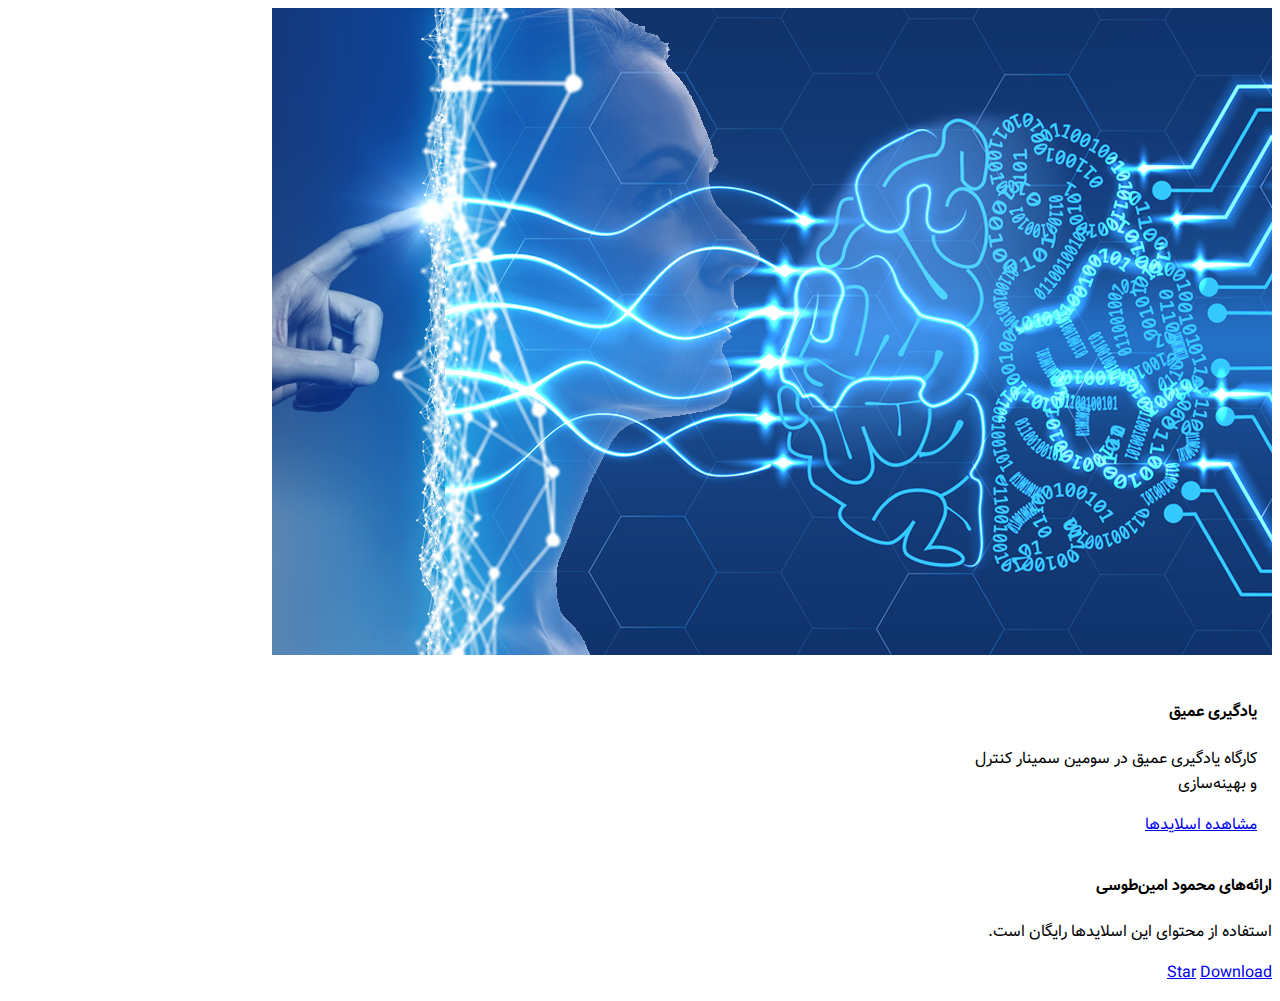
<file: index.html>
﻿<!DOCTYPE html>
<html lang="en">
<head>
    <meta charset="utf-8">
    <meta name="viewport" content="width=device-width, initial-scale=1, shrink-to-fit=no">
    <title>ارائه‌های محمود امین‌طوسی</title>
    <link rel="stylesheet" href="https://maxcdn.bootstrapcdn.com/bootstrap/4.0.0-beta/css/bootstrap.min.css" integrity="sha384-/Y6pD6FV/Vv2HJnA6t+vslU6fwYXjCFtcEpHbNJ0lyAFsXTsjBbfaDjzALeQsN6M" crossorigin="anonymous">
    <link rel="stylesheet" href="lib/css/listslides.css">
    <script async defer src="https://buttons.github.io/buttons.js"></script>
</head>
<body>
    <div class="container">
       
        <div class="row mt-5">
            <div class="col">
                <div class="card" style="width: 20rem;">
                    <img class="card-img-top" src="topics/DeepLearning-TSCO-2019/images/DL.jpg" alt="Card image cap">
                    <div class="card-block">
                        <h4 class="card-title">یادگیری عمیق</h4>
                        <p class="card-text">کارگاه یادگیری عمیق در سومین سمینار کنترل و بهینه‌سازی</p>
                        <a href="topics/DeepLearning-TSCO-2019" class="btn btn-primary">مشاهده اسلایدها</a>
                    </div>
                </div>
            </div>
            <div class="col">
                <div class="card" style="width: 20rem;">

                </div>
            </div>
            <div class="col">
                    <div class="card text-white bg-primary" style="max-width: 20rem;">                            
                            <div class="card-body">
                            <h4 class="card-title">ارائه‌های محمود امین‌طوسی</h4>
                            <p class="card-text pt-3">استفاده از محتوای این اسلایدها رایگان است.
							</p>                         
                            
                            </div>
                            
                    </div>
            <p class="text-center mt-5">
                    <a class="github-button" href="https://github.com/mamintoosi/slides" data-size="large" aria-label="Star Mahmood/slides on GitHub">Star</a>
                    <a class="github-button" href="https://github.com/mamintoosi/slides/archive/master.zip" data-icon="octicon-cloud-download" data-size="large" aria-label="Download hameds/slides on GitHub">Download</a>
            </p>
            
            </div>
        </div>
    </div>
</body>
</html>
</file>
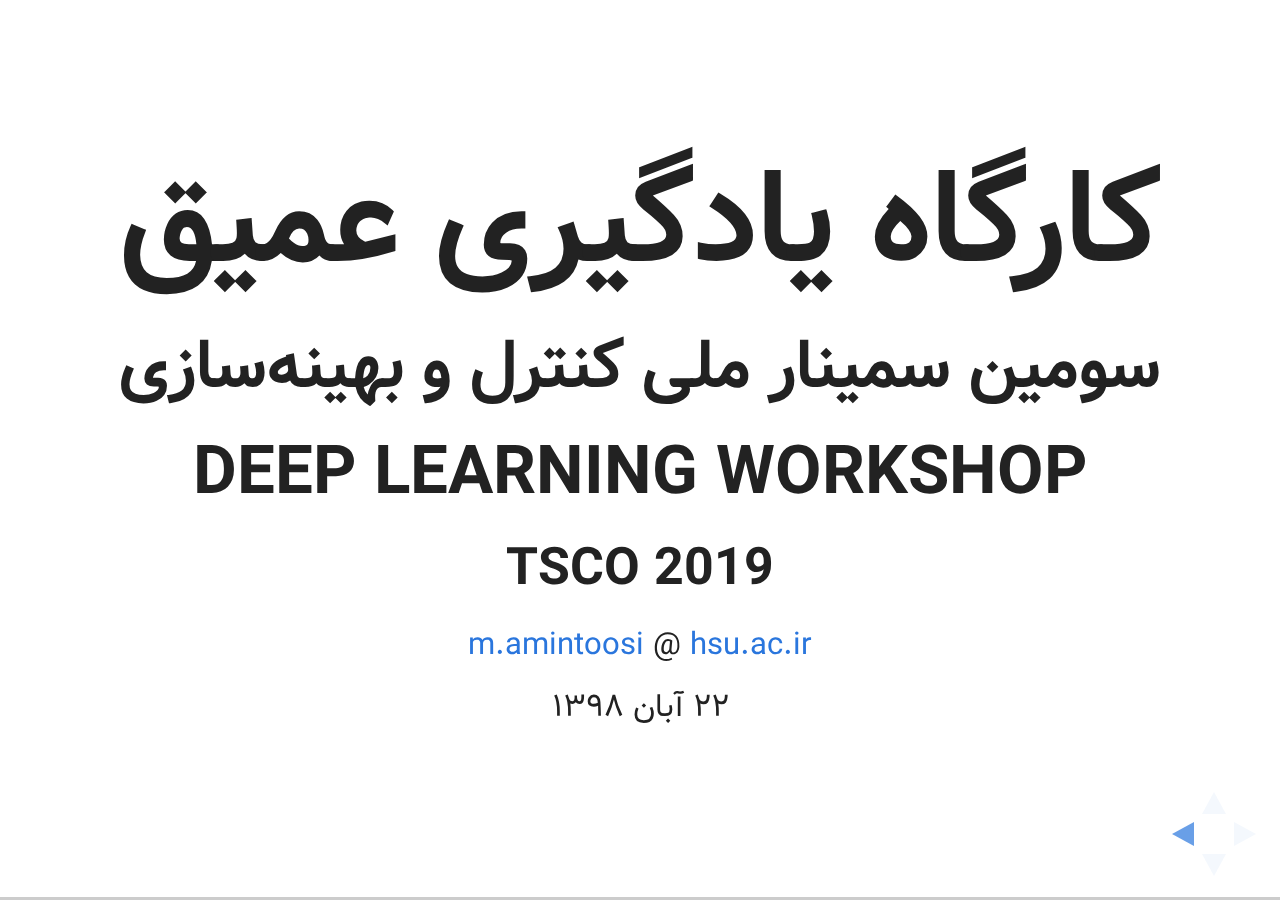
<file: topics/DeepLearning-TSCO-2019/index.html>
﻿<html>
<head>
    <title>TSCO 2019 - Deep Learning Workshop</title>
	<meta name="description" content="TSCO 2019 - Deep Learning Workshop">
	<meta name="author" content="محمود امین‌طوسی">	
    <link rel="stylesheet" href="../../css/reveal.css">
    <link rel="stylesheet" href="../../css/white.css">
    <link rel="stylesheet" href="../../lib/css/singleslide.css">
</head>
<body>
<div class="reveal">
<div class="slides">
<section class="past" style="top: -259.5px; display: block;" hidden="">
 <h1>کارگاه یادگیری عمیق</h1>
 <h3>سومین سمینار ملی کنترل و بهینه‌سازی</h3>
 <h3>Deep Learning Workshop</h3>
 <h4>TSCO 2019</h4>
 <p>
  <small><a href="http://https://mamintoosi.github.io/">m.amintoosi</a> @ <a href="http://hsu.ac.ir/">hsu.ac.ir</a></small>
 </p>
 <p>
  <small>۲۲ آبان ۱۳۹۸</small>
 </p>
</section>

<section class="past" style="top: -309.5px; display: block;" hidden="">
 <h2>درباره من</h2>
 <ul class="fix-spacing">
  <li>هوش مصنوعی</li>
  <li style="list-style-type:none">
    <ul>
      <li>عضو هیات علمی گروه علوم کامپیوتر</li>
      <li>دانشگاه حکیم سبزواری</li>
    </ul>
  </li>
  <li>زمینه‌های کاری :</li>
  <li style="list-style-type:none">
    <ul>
      <li>یادگیری ماشین</li>
      <li>بینایی ماشین</li>
      <li>بهینه‌سازی ترکیبیاتی</li>
      <li>لاتک</li>
    </ul>
  </li>
 </ul>
 
</section>

<section class="stack past" style="top: 0px; display: block;" data-previous-indexv="0" hidden="">
  <section class="" style="top: -277px; display: block;">
   <h2>اکنون چه کارهایی با یادگیری عمیق انجام می‌شود؟</h2>
   <ul class="fix-spacing">
    <li>بینایی ماشین : </li>
    <li style="list-style-type:none">
      <ul>
        <li>شناسایی اشیاء</li>
        <li>برچسب‌گذاری خودکار</li>
      </ul>
    </li>
    <li>شناسایی صوت</li>
    <li>Language translation </li>
    <li>Reinforcement Learning</li>
   </ul>
  </section>

  <section class="future" hidden="" style="top: -350px; display: none;">
   <h2>شناسایی شماره پلاک خانه‌ها</h2>
   <p>Google Street-View (and ReCaptchas)</p>
   <img width="598" height="400" src="./images/house-numbers_598x400.png" alt="House Numbers" xstyle="border:none;box-shadow:none">
   <p><i>
     <a href="http://arxiv.org/abs/1312.6082" target="_blank">بهتر</a> 
     از
     <a href="http://www.geek.com/news/googles-neutral-networks-are-now-better-than-humans-at-reading-addresses-1581653/" target="_blank">آدم</a>
   </i></p>
  </section>

  <section class="future" hidden="" style="top: -20px; display: none;">
   <h2>Image Classification</h2>
   <img width="574" height="469" src="./images/ImageNet-Results_574x469.png" alt="ImageNet Results" style="border:none;box-shadow:none">
   <p><i>(now better than human level)</i></p>
  </section>

  <section class="future" hidden="" style="top: -20px; display: none;">
   <h2>Captioning Images</h2>
   <img width="667" height="419" src="./images/image-labelling-results_667x419.png" alt="Labelling Results" style="border:none;box-shadow:none">
   <p><i>Some good, some not-so-good</i></p>
  </section>

  <section class="future" hidden="" style="top: -350px; display: block;">
   <h2>Speech Recognition</h2>
   <p>Android feature since <a href="http://www.phonearena.com/news/The-secret-of-Googles-amazing-voice-recognition-revealed-it-works-like-a-brain_id39938" target="_blank">Jellybean (v4.3, 2012)</a> using Cloud</p>
   <p>Trained in ~5 days on 800 machine cluster</p>
   <img width="444" height="360" src="./images/speech_444x360.png" alt="Speech Recognition" xstyle="border:none;box-shadow:none">
   <p>Embedded in phone since Android <a href="http://googleresearch.blogspot.sg/2015/08/the-neural-networks-behind-google-voice.html" target="_blank">Lollipop (v5.0, 2014)</a></p>
  </section>

  <section class="future" hidden="" style="top: -268px; display: block;">
   <h2>Translation</h2>
   <p>Google's <a href="http://googleresearch.blogspot.sg/2015/07/how-google-translate-squeezes-deep.html" target="_blank">Deep Models</a> are on the phone</p>
   <img width="640" height="160" src="./images/google-translate_640x160.png" alt="Google Translate" xstyle="border:none;box-shadow:none">
   <p><i>"Use your camera to translate text instantly in 26 languages"</i></p>
   <p><i>Translations for typed text in 90 languages</i></p>
  </section>

<!--  
  <section>
   <h2>Reinforcement Learning</h2>
   <p>Google's DeepMind purchase</p>
   <p>Learn to play games from the pixels alone</p>
   <img width="562" height="466" src="img/deep-mind_562x466.jpg" alt="DeepMind Atari" style="border:none;box-shadow:none">
   <p><i>Better than humans 2 hours after switching on</i></p>
  </section>
!-->

  <section class="future" hidden="" style="top: -20px; display: none;">
   <h2>Reinforcement Learning</h2>
   <p>Google DeepMind's AlphaGo</p>
   <p>Learn to play Go from (mostly) self-play</p>
   <img width="902" height="337" src="./images/AlphaGo-match5_902x337.png" alt="DeepMind AlphaGo Match 5" style="border:none;box-shadow:none">
  </section>

</section>


<section>
  <section>
   <h2>Deep Learning</h2>
   <ul class="fix-spacing">
    <li>Neural Networks</li>
    <li>Multiple layers</li>
    <li>Fed with lots of Data</li>
   </ul>
  </section>
  <section>
   <h2>History</h2>
   <ul class="fix-spacing">
    <li>1980+ : Lots of enthusiasm for NNs</li>
    <li>1995+ : Disillusionment = A.I. Winter (v2+)</li>
    <li>2005+ : Stepwise improvement : Depth</li>
    <li>2010+ : GPU revolution : Data</li>
   </ul>
  </section>
  <section>
   <h2>Who is involved</h2>
   <ul class="fix-spacing">
    <li>Google - Hinton (Toronto)</li>
    <li>Facebook - LeCun (NYC)</li>
    <li>Baidu - Ng (Stanford)</li>
    <li>... Apple (acquisitions), etc</li>
    <li>Universities, eg: Montreal (Bengio)</li>
   </ul>
  </section>
</section>


<section class="stack present" style="top: 0px; display: block;" data-previous-indexv="1">
  <section class="past" style="top: -180.5px; display: block;" hidden="">
   <h2>Basic Approach</h2>
   <ul class="fix-spacing">
    <li>Same as original Neural Networks since 1980s</li>
    <li>Simple mathematical units ...</li>
    <li style="list-style-type:none"> ... combine to compute a complex function</li>
   </ul>
  </section>

  <section class="past" style="top: -320px; display: block;" hidden="">
   <h2>Single "Neuron"</h2>
   <img width="602" height="381" src="./images/one-neuron_602x381.png" alt="One Neuron" style="border:none;box-shadow:none">
   <p>Change weights to change output function</p>
  </section>

  <section class="present" style="top: -313px; display: block;">
   <h2>Multi-Layer</h2>
   <p>Layers of neurons combine and <br>can form more complex functions</p>
   <img width="356" height="324" src="./images/multi-layer_356x324.png" alt="Multi-Layer" style="border:none;box-shadow:none">
  </section>

<!--
  <section>
   <h2>Supervised Learning</h2>
   <ul class="fix-spacing">
    <li><strong>while</strong> not done :</li>
    <li style="list-style-type:none">
      <ul>
        <li>Pick a training case (<code>x</code> &rarr; <code>target_y</code>)</li>
        <li>Evaluate <code>output_y</code> from the <code>x</code></li>
        <li>Modify the weights so that <code>output_y</code> is closer to <code>target_y</code> for that <code>x</code></li>
      </ul>
    </li>
   </ul>
  </section>

  <section>
   <h2>Gradient Descent</h2>
   <p>Follow the gradient of the error <br />w.r.t the connection weights</p>
   <img width="364" height="306" src="img/gradient-descent_364x306.png" alt="Gradient-Descent" style="border:none;box-shadow:none">
  </section>
!-->

</section>

<section hidden="" class="stack future" style="top: 0px; display: block;">
  <section style="top: -350px; display: block;">
   <h2>Workshop : Neurons and Features</h2>
   <ul>
    <li style="list-style-type:none">
     <ul>
      <li>Go to the Javascript Example : TensorFlow</li>
     </ul>
    </li>
   </ul>
   <img width="507" height="387" src="./images/Tensorflow-PlayGound-local_507x387.png" alt="TensorFlow Playground" style="border:none;box-shadow:none">
   <p><small>(or search online for TensorFlow Playground)</small></p>
  </section>
  
  <section class="future" style="top: -324px; display: block;">
   <h2>TensorFlow Playground</h2>
   <img width="778" height="443" src="./images/Tensorflow-PlayGound-layout_778x443.png" alt="TensorFlow Layout" style="border:none;box-shadow:none">
  </section>

  <section class="future" style="top: -213px; display: block;">
   <h2>Things to Understand</h2>
   <ul>
    <li>Hands-on : </li>
    <li style="list-style-type:none">
     <ul>
      <li>Goal : learning to predict regions</li>
      <li>Input features</li>
      <li>What a single neuron can learn</li>
      <li>The blame game</li>
      <li>How deep networks 'create' features</li>
     </ul>
    </li>
   </ul>
  </section>
  
<!--
  <section>
   <h2>Things to Do</h2>
   <ul>
    <li>Investigate : </li>
    <li style="list-style-type:none">
     <ul>
      <li>Minimal set of features</li>
      <li>Minimal # of layers</li>
      <li>Minimal widths</li>
      <li>Effect of going less-minimal...</li>
     </ul>
    </li>
   </ul>
  </section>
!-->
</section>


<!--
<section>
  <section>
   <h2>Workshop : SGD</h2>
    <ul>
     <li style="list-style-type:none">
      <ul>
        <li>Go to : <code>http://ConvNetJS.com/</code></li>
        <li>Look for : "Image 'painting'"</li>
      </ul>
    </li>
   </ul>
   <ximg width="473" height="665" src="img/ConvNetJS-Painting_473x665.png" alt="ConvNetJS Image Painting" style="border:none;box-shadow:none">
   <img width="844" height="418" src="img/ConvNetJS-Painting_844x418.png" alt="ConvNetJS Image Painting" style="border:none;box-shadow:none">
  </section>
  
  <section>
   <h2>Simple Network</h2>
   <img width="574" height="435" src="img/ConvNetJS-Painting-5_574x435.png" alt="ConvNetJS Painting : 5" style="border:none;box-shadow:none">
  </section>
  <section>
   <h2>Wider Network</h2>
   <img width="573" height="443" src="img/ConvNetJS-Painting-20_573x443.png" alt="ConvNetJS Painting : 20" style="border:none;box-shadow:none">
  </section>
  <section>
   <h2>Two-Ply Network</h2>
   <img width="571" height="427" src="img/ConvNetJS-Painting-10-10_571x427.png" alt="ConvNetJS Painting : 10+10" style="border:none;box-shadow:none">
  </section>
  <section>
   <h2>Deep Network and Time</h2>
   <img width="575" height="435" src="img/ConvNetJS-Painting-7x20_575x435.png" alt="ConvNetJS Painting : 10x7" style="border:none;box-shadow:none">
  </section>
</section>
!-->

<!--
<section>
  <section>
   <h2>"Hello World" &rarr; MNIST</h2>
   <ul class="fix-spacing">
    <li>Nice dataset from the late 1980s</li>
    <li>Training set of 50,000 28x28 images</li>
    <li>Now end-of-life as a useful benchmark</li>
   </ul>
   <br />
   <img width="255" height="204" src="img/mnist_100_digits_255x204.png" alt="MNIST digits" style="border:none;box-shadow:none">
  </section>

  <section>
   <h2>Simple Network</h2>
   <img width="829" height="425" src="img/netvis-mnist-100S_829x425.png" alt="Multi-Layer" style="border:none;box-shadow:none">
   <p><i>... around 2-3% error rate on the test set</i></p>
  </section>
  
  <section>
   <h2>Workshop : MNIST</h2>
   <ul class="fix-spacing">
    <li>Go to : <code>http://ConvNetJS.com/</code></li>
    <li>Look for : "Classify MNIST"</li>
    <li><i>... CNN approach (rather than MLP)</i></li>
   </ul>
   <img width="473" height="444" src="img/ConvNetJS-MNIST_473x444.png" alt="ConvNetJS MNIST" style="border:none;box-shadow:none">
  </section>

  <section>
   <h2>"LeNet"</h2>
   <img width="759" height="209" src="img/lenet5_759x209.png" alt="LeNet5 Convolutional Layers" style="border:none;box-shadow:none">
   <p><i>... around 0.8% error rate on the test set</i></p>
  </section>
</section>
!-->

<section hidden="" class="stack future" style="top: 0px; display: block;">
  <section style="top: -308px; display: block;">
   <h2>Image Classification</h2>
   <br>
   <img width="850" height="314" src="./images/ilsvrc1_850x314.png" alt="ImageNet Karpathy" style="border:none;box-shadow:none">
   <p>In 2012, Deep Learning started to beat other approaches...</p>
  </section>

  <section class="future" style="top: -309.5px; display: block;">
   <h2>What is a CNN?</h2>
   <ul class="fix-spacing">
    <li>Pixels in an images are 'organised' : </li>
    <li style="list-style-type:none">
      <ul>
        <li>Up/down left/right</li>
        <li>Translational invariance</li>
      </ul>
    </li>
    <li>Idea : Use whole image as feature</li>
    <li style="list-style-type:none">
      <ul>
        <li>Update parameters of 'Photoshop filters'</li>
      </ul>
    </li>
    <li>Mathematical term : 'convolution kernel'</li>
    <li style="list-style-type:none">
      <ul>
        <li>CNN = Convolutional Neural Network</li>
      </ul>
    </li>
   </ul>
  </section>
  
  <section class="future" style="top: -20px; display: none;">
   <h2>CNN Filter</h2>
   <img width="464" height="358" src="./images/CNN-diagram_464x358.png" alt="CNN Diagram" style="border:none;box-shadow:none">
  </section>

  <section class="future" style="top: -20px; display: none;">
   <h2>Play with a Filter</h2>
   <img width="600" height="452" src="./images/CNN-demo_600x452.png" alt="Convolution Demo" style="border:none;box-shadow:none">
  </section>

  <section class="future" style="top: -20px; display: none;">
   <h2>CNN Flow</h2>
   <img width="800" height="383" src="./images/CNN-car-to-label_800x383.png" alt="CNN flow" style="border:none;box-shadow:none">
  </section>
</section>


<section hidden="" class="stack future" style="top: 0px; display: block;">
  <section style="top: -350px; display: block;">
   <h2>Image Competition</h2>
   <ul class="fix-spacing">
    <li>ImageNet aka ILSVRC</li>
    <li>over 15 million labeled high-resolution images...</li>
    <li style="list-style-type:none"> ... in over 22,000 categories</li>
   </ul>
   <br>
   <img width="850" height="314" src="./images/ilsvrc1_850x314.png" alt="ImageNet Karpathy" style="border:none;box-shadow:none">
  </section>

  <section class="future" style="top: -20px; display: none;">
   <h2>More Complex Networks</h2>
   <img width="614" height="286" src="./images/googlenet-arch_1228x573.jpg" alt="Google ImageNet" style="border:none;box-shadow:none">
   <p><i>GoogLeNet (2014)</i></p>
  </section>
  
  <section class="future" style="top: -20px; display: none;">
   <h2>3-ImageNet-googlenet</h2>
   <ul class="fix-spacing">
    <li>Play with a pre-trained network</li>
   </ul>
  </section>

</section>


<section hidden="" class="stack future" style="top: -20px; display: none;">
  <section style="top: -20px; display: none;">
   <h2>Workshop : VirtualBox</h2>
   <ul class="fix-spacing">
    <li>Import Appliance '<code>fossasia ... .OVA</code>'</li>
    <li>Start the Virtual Machine...</li>
   </ul>
   <ximg width="473" height="444" src="img/ConvNetJS-MNIST_473x444.png" alt="ConvNetJS MNIST" style="border:none;box-shadow:none">
  </ximg></section>
  
  <section class="future" style="top: -20px; display: none;">
   <h2>Workshop : Jupyter</h2>
   <ul class="fix-spacing">
    <li>On your 'host' machine</li>
    <li>Go to <code>http://localhost:8080/</code></li>
   </ul>
   <ximg width="473" height="444" src="img/ConvNetJS-MNIST_473x444.png" alt="ConvNetJS MNIST" style="border:none;box-shadow:none">
  </ximg></section>
  
  <section class="future" style="top: -20px; display: none;">
   <h2>VM : SSH</h2>
   <p>From your 'host' machine :</p>
   <pre><code data-trim="" contenteditable="" class="nginx"><span class="title">ssh</span> -p <span class="number">8282</span> user<span class="variable">@localhost</span></code></pre>
  </section>
  
  <section class="future" style="top: -20px; display: none;">
   <h2>VM : Console</h2>
   <pre><code data-trim="" contenteditable="" class="http"><span class="attribute">Login</span>: <span class="string">user</span>
<span class="attribute">Password</span>: <span class="string">password</span>

<span class="brainfuck"><span class="comment">#</span>.<span class="string">.</span><span class="string">.</span>

<span class="string">.</span><span class="comment">/run</span>-<span class="comment">jupyter</span>.<span class="comment">bash</span>

<span class="comment">#</span>.<span class="string">.</span><span class="string">.</span><span class="string">.</span></span></code></pre>
  </section>
  
  <section class="future" style="top: -20px; display: none;">
   <h2>Workshop : TensorBoard</h2>
   <ul class="fix-spacing">
    <li>On your 'host' machine</li>
    <li>Go to <code>http://localhost:8081/</code></li>
   </ul>
   <ximg width="473" height="444" src="img/ConvNetJS-MNIST_473x444.png" alt="ConvNetJS MNIST" style="border:none;box-shadow:none">
  </ximg></section>
  
</section>

<section hidden="" class="stack future" style="top: -20px; display: none;">
  <section style="top: -20px; display: none;">
   <h2>... Even More Complex</h2>
   <img width="800" height="299" src="./images/inception03_800x299.png" alt="Google Inception v3" style="border:none;box-shadow:none">
   <p><i>Google Inception-v3 (2015)</i></p>
  </section>
  
  <section class="future" style="top: -20px; display: none;">
   <h2>... and Deeper</h2>
   <img width="756" height="443" src="./images/RevolutionOfDepth_756x443.png" alt="Revolution of Depth" style="border:none;box-shadow:none">
   <p><i>Microsoft ResNet (2015)</i></p>
  </section>
  
</section>

<section hidden="" class="stack future" style="top: -20px; display: none;">
  <section style="top: -20px; display: none;">
   <h2>More CNNs ?</h2>
   <ul class="fix-spacing">
    <li>Since CNNs are good at images ...</li>
    <li>... make everything into images</li>
   </ul>
  </section>

  <section class="future" style="top: -20px; display: none;">
   <h2>Let's Abuse a CNN</h2>
   <ul class="fix-spacing">
    <li>For example : <b>Speech Recognition</b></li>
    <li>Make this into an Image Recognition task</li>
   </ul>
  </section>
  
  <section class="future" style="top: -20px; display: none;">
   <h2>Speech Data 'stamps'</h2>
   <img width="484" height="344" src="./images/CNN-for-speech_data_484x344.png" alt="speech/SpeechRecognition_Dat" style="border:none;box-shadow:none">
   <code>'speech/SpeechRecognition_Data.ipynb'</code>
  </section>

  <section class="future" style="top: -20px; display: none;">
   <h2>CNN Speech Recognition</h2>
   <ximg width="484" height="344" src="img/CNN-for-speech_data_484x344.png" alt="speech/SpeechRecognition_Dat" style="border:none;box-shadow:none">
    
   <code>'speech/SpeechRecognition_Learn.ipynb'</code>
     
<pre>stamps.shape: (31, 64, 32)
labels.shape: (31,)
batch_input_fn sizing :  (31, 64, 32, 1)

INFO:tensorflow:Starting evaluation at 2017-03-18-04:31:04
INFO:tensorflow:Evaluation [1/1]
INFO:tensorflow:Finished evaluation at 2017-03-18-04:31:05
{'accuracy': 1.0, 'loss': 0.0068151536, 'global_step': 3830}
</pre>
  </ximg></section>
  
</section>


<!--
<section>
  <section>
   <h2>5-Commerce</h2>
   <ul class="fix-spacing">
    <li></li>
   </ul>
   <ximg width="473" height="444" src="img/ConvNetJS-MNIST_473x444.png" alt="ConvNetJS MNIST" style="border:none;box-shadow:none">
  </section>
</section>

<section>
  <section>
   <h2>6-Visual-Art</h2>
   <ul class="fix-spacing">
    <li></li>
   </ul>
   <ximg width="473" height="444" src="img/ConvNetJS-MNIST_473x444.png" alt="ConvNetJS MNIST" style="border:none;box-shadow:none">
  </section>
</section>
!-->

<!--
<section>
  <section>
   <h2>LSTM Units</h2>
   <img width="412" height="470" src="img/LSTM_412x470.png" alt="LSTM" style="border:none;box-shadow:none">
  </section>

  <section>
   <h2>8-Natural-Language</h2>
   <ul class="fix-spacing">
    <li></li>
   </ul>
   <ximg width="473" height="444" src="img/ConvNetJS-MNIST_473x444.png" alt="ConvNetJS MNIST" style="border:none;box-shadow:none">
  </section>

  <section>
   <h2>Poetry : Epoch 1</h2>
   <pre><code data-trim contenteditable>
JDa&amp;g#sdWI&amp;MKW^gE)I}&amp;lt;UNK>f;6g)^5*|dXdBw6m\2&amp;XcXVy\ph8G&amp;lt;gAM&amp;>e4+mv5}OX8G*Yw9&amp;n3XW{h@&amp;T\Fk%BPMMI
OV&amp;*C_] ._f$v4I~$@Z^&amp;[2
mOVe`4W)"L-KClkO]wu]\$LCNadyo$h;>$jV7X$XK#4,T(y"sa6W0LWf\'_{\#XD]p%ck[;O`!Px\#E>/Or(.YZ|a]2}q|@a9.g3nV,U^qM	$+:nlk0sd;V-Z&amp;;7Y@Z "l-7P^C
"xBF~~{n} n\ Pcbc9f?=y)FIc1h5kvjIi
C&amp;lt;UNK>s	DWJr_$ZQtu"BTYm'|SMj-]Z&amp;lt;Vqj*.lh%IYW|q.GK:eNI"r>833?+RuUsOj_)a{\T}gH.zZR^(daC3mg5P0iFi]bqGo4?T|\>0_H&amp;g889voTh=~)^DDRYND46z1J]x;&amp;lt;U>>%eNIRckL)N8n&amp;lt;UNK>n3i)+Ln8
?)9.#s7X]}$*sxZ"3tf ")
@'HW.;I5)C.*%}&amp;lt;jcNLN+Z__RWoryOb#
/`r
   </code></pre>
  </section>
  
  <section>
   <h2>Poetry : Epoch 100</h2>
   <pre><code data-trim contenteditable>
Som the riscele his nreing the timest stordor hep pIs dach suedests her, so for farmauteds?
By arnouy ig wore
Thou hoasul dove he five grom ays he bare as bleen,
The seend,
And, an neeer,
Whis with the rauk with, for be collenss ore his son froven faredure:
Then andy bround'd the CowE nom shmlls everom thoy men ellone per in the lave ofpen the way ghiind, thour eyes in is ple gull heart sind, I I wild,
Frreasuce anspeve, wrom fant beiver, not the afan
And in thou' histwish a it wheme-tis lating ble the liveculd;
Noorroint he fhallought, othelts.
   </code></pre>
  </section>
  
  <section>
   <h2>Poetry : Epoch 1000</h2>
   <pre><code data-trim contenteditable>
AWhis grook my glass' to his sweet,
Bub my fears liken?
And of live every in seedher;
A Lood stall,
But tare tought than thencer sud earth,
Use'st bee sechion,
For all exprit' are a daud in heaven doth her infook perust the fork the tent.

For maud,
The pittent gover
This and rimp,
Who new
  
Thoir oldes and did hards, cound.
   </code></pre>
  </section>
  
  <section>
   <h2>Plays : Epoch 338</h2>
   <h3>Larger network...</h3>
   <pre><code data-trim contenteditable>
DEDENIUS	Why shoulmeying to to wife,
	And thou say: and wall you teading for
	that struke you down as sweet one.
	With be more bornow, bly unjout on the account:
	I duked you did four conlian unfortuned drausing-
	to sicgia stranss, or not sleepplins his arms
	Gentlemen? as write lord; gave sold.

AENEMUUNS	Met that will knop unhian, where ever have
	of the keep his jangst?icks he I love hide,
	Jach heard which offen, sir!'

	[Exit PATIIUS, MARGARUS arr	[Enter CLOTHUR]
   </code></pre>
  </section>

</section>

<section>

  <section>
   <h2>Image Labelling</h2>
   <img width="642" height="484" src="img/image-labelling_642x484.png" alt="Image Labelling" style="border:none;box-shadow:none">
  </section>

  <section>
   <h2>Image Labels</h2>
   <img width="667" height="419" src="img/image-labelling-results_667x419.png" alt="Labelling Results" style="border:none;box-shadow:none">
  </section>
  
</section>
!-->

<!--
<section>
 <h2>"A.I. Effect"</h2>
 <ul class="fix-spacing">
  <li><a href="https://en.wikipedia.org/wiki/AI_effect" target="_blank">A.I. is whatever hasn't been done yet</a></li>
 </ul>
</section>
!-->


<section hidden="" class="future" style="top: -337.5px; display: none;">
 <h2>Wrap-up</h2>
 <ul class="fix-spacing">
  <li>Deep Learning may deserve some hype...</li>
  <li>Field is advancing very rapidly</li>
  <li>Having a GPU is VERY helpful</li>
 </ul>

</section>


<section hidden="" class="future" style="top: -270.5px; display: none;">
 <h1>- پرسش؟ -</h1>
 <br>
 m.amintoosi @ gmail.com
 <br>
 <p>صفحه شخصی : <a href="http://mamintoosi.ir/">http://mamintoosi.ir</a></p>
 <p>صفحه من در گیت‌هاب : <a href="https://mamintoosi.github.io/">http://mamintoosi.github.io</a></p>
 <p>گیت‌هاب : <a href="https://github.com/mamintoosi">mamintoosi</a></p>
 <hr>
 <h6>
 <p> مطالب و سبک اسلاید برگرفته از 
	<a href="https://github.com/mdda/deep-learning-workshop"> Martin Andrews </a>
	و
	<a href="https://hameds.github.io/slides/"> سعیدی‌فرد </a>
 </p>
 </h6>
 
</section>		
</div>
</div>

<script src="../../js/head.min.js"></script>
<script src="../../js/reveal.js"></script>
<script src="../../lib/js/reveal-init.js"></script>
</body>
</html>
</file>
<file: lib/css/listslides.css>
/**
 * Overrides for single slides
 *
 * By Hamed, https://github.com/hameds
 */
@import url("fonts.css");
body, html {
    font-family: Vazir;
    direction: rtl;
}
.card-block{
    padding: 15px;
}
</file>
<file: css/white.css>
/**
 * White theme for reveal.js. This is the opposite of the 'black' theme.
 *
 * By Hakim El Hattab, http://hakim.se
 */
section.has-dark-background, section.has-dark-background h1, section.has-dark-background h2, section.has-dark-background h3, section.has-dark-background h4, section.has-dark-background h5, section.has-dark-background h6 {
  color: #fff; }

/*********************************************
 * GLOBAL STYLES
 *********************************************/
body {
  background: #fff;
  background-color: #fff; }

.reveal {
  font-family: Helvetica, sans-serif;
  font-size: 42px;
  font-weight: normal;
  color: #222; }

::selection {
  color: #fff;
  background: #98bdef;
  text-shadow: none; }

::-moz-selection {
  color: #fff;
  background: #98bdef;
  text-shadow: none; }

.reveal .slides > section,
.reveal .slides > section > section {
  line-height: 1.3;
  font-weight: inherit; }

/*********************************************
 * HEADERS
 *********************************************/
.reveal h1,
.reveal h2,
.reveal h3,
.reveal h4,
.reveal h5,
.reveal h6 {
  margin: 0 0 20px 0;
  color: #222;
  font-family: "Source Sans Pro", Helvetica, sans-serif;
  font-weight: 600;
  line-height: 1.2;
  letter-spacing: normal;
  text-transform: uppercase;
  text-shadow: none;
  word-wrap: break-word; }

.reveal h1 {
  font-size: 2.5em; }

.reveal h2 {
  font-size: 1.6em; }

.reveal h3 {
  font-size: 1.3em; }

.reveal h4 {
  font-size: 1em; }

.reveal h1 {
  text-shadow: none; }

/*********************************************
 * OTHER
 *********************************************/
.reveal p {
  margin: 20px 0;
  line-height: 1.3; }

/* Ensure certain elements are never larger than the slide itself */
.reveal img,
.reveal video,
.reveal iframe {
  max-width: 95%;
  max-height: 95%; }

.reveal strong,
.reveal b {
  font-weight: bold; }

.reveal em {
  font-style: italic; }

.reveal ol,
.reveal dl,
.reveal ul {
  display: inline-block;
  text-align: left;
  margin: 0 0 0 1em; }

.reveal ol {
  list-style-type: decimal; }

.reveal ul {
  list-style-type: disc; }

.reveal ul ul {
  list-style-type: square; }

.reveal ul ul ul {
  list-style-type: circle; }

.reveal ul ul,
.reveal ul ol,
.reveal ol ol,
.reveal ol ul {
  display: block;
  margin-left: 40px; }

.reveal dt {
  font-weight: bold; }

.reveal dd {
  margin-left: 40px; }

.reveal q,
.reveal blockquote {
  quotes: none; }

.reveal blockquote {
  display: block;
  position: relative;
  width: 70%;
  margin: 20px auto;
  padding: 5px;
  font-style: italic;
  background: rgba(255, 255, 255, 0.05);
  box-shadow: 0px 0px 2px rgba(0, 0, 0, 0.2); }

.reveal blockquote p:first-child,
.reveal blockquote p:last-child {
  display: inline-block; }

.reveal q {
  font-style: italic; }

.reveal pre {
  display: block;
  position: relative;
  width: 90%;
  margin: 20px auto;
  text-align: left;
  font-size: 0.55em;
  font-family: monospace;
  line-height: 1.2em;
  word-wrap: break-word;
  box-shadow: 0px 0px 6px rgba(0, 0, 0, 0.3); }

.reveal code {
  font-family: monospace; }

.reveal pre code {
  display: block;
  padding: 5px;
  overflow: auto;
  max-height: 400px;
  word-wrap: normal; }

.reveal table {
  margin: auto;
  border-collapse: collapse;
  border-spacing: 0; }

.reveal table th {
  font-weight: bold; }

.reveal table th,
.reveal table td {
  text-align: left;
  padding: 0.2em 0.5em 0.2em 0.5em;
  border-bottom: 1px solid; }

.reveal table th[align="center"],
.reveal table td[align="center"] {
  text-align: center; }

.reveal table th[align="right"],
.reveal table td[align="right"] {
  text-align: right; }

.reveal table tbody tr:last-child th,
.reveal table tbody tr:last-child td {
  border-bottom: none; }

.reveal sup {
  vertical-align: super; }

.reveal sub {
  vertical-align: sub; }

.reveal small {
  display: inline-block;
  font-size: 0.6em;
  line-height: 1.2em;
  vertical-align: top; }

.reveal small * {
  vertical-align: top; }

/*********************************************
 * LINKS
 *********************************************/
.reveal a {
  color: #2a76dd;
  text-decoration: none;
  -webkit-transition: color .15s ease;
  -moz-transition: color .15s ease;
  transition: color .15s ease; }

.reveal a:hover {
  color: #6ca0e8;
  text-shadow: none;
  border: none; }

.reveal .roll span:after {
  color: #fff;
  background: #1a53a1; }

/*********************************************
 * IMAGES
 *********************************************/
.reveal section img {
  margin: 15px 0px;
  background: rgba(255, 255, 255, 0.12);
  border: 4px solid #222;
  box-shadow: 0 0 10px rgba(0, 0, 0, 0.15); }

.reveal section img.plain {
  border: 0;
  box-shadow: none; }

.reveal a img {
  -webkit-transition: all .15s linear;
  -moz-transition: all .15s linear;
  transition: all .15s linear; }

.reveal a:hover img {
  background: rgba(255, 255, 255, 0.2);
  border-color: #2a76dd;
  box-shadow: 0 0 20px rgba(0, 0, 0, 0.55); }

/*********************************************
 * NAVIGATION CONTROLS
 *********************************************/
.reveal .controls .navigate-left,
.reveal .controls .navigate-left.enabled {
  border-right-color: #2a76dd; }

.reveal .controls .navigate-right,
.reveal .controls .navigate-right.enabled {
  border-left-color: #2a76dd; }

.reveal .controls .navigate-up,
.reveal .controls .navigate-up.enabled {
  border-bottom-color: #2a76dd; }

.reveal .controls .navigate-down,
.reveal .controls .navigate-down.enabled {
  border-top-color: #2a76dd; }

.reveal .controls .navigate-left.enabled:hover {
  border-right-color: #6ca0e8; }

.reveal .controls .navigate-right.enabled:hover {
  border-left-color: #6ca0e8; }

.reveal .controls .navigate-up.enabled:hover {
  border-bottom-color: #6ca0e8; }

.reveal .controls .navigate-down.enabled:hover {
  border-top-color: #6ca0e8; }

/*********************************************
 * PROGRESS BAR
 *********************************************/
.reveal .progress {
  background: rgba(0, 0, 0, 0.2); }

.reveal .progress span {
  background: #2a76dd;
  -webkit-transition: width 800ms cubic-bezier(0.26, 0.86, 0.44, 0.985);
  -moz-transition: width 800ms cubic-bezier(0.26, 0.86, 0.44, 0.985);
  transition: width 800ms cubic-bezier(0.26, 0.86, 0.44, 0.985); }
</file>
<file: lib/css/singleslide.css>
/**
 * Overrides for single slides
 *
 * By Hamed, https://github.com/hameds
 */
@import url("bootstrap.min.css");
@import url("fonts.css");
body,html,h1,h2,h3,h4,h5,h6,p,div,label,a,span,section{
    font-family:Vazir !important;
}
.reveal section img{
    border:none;
}
#contact-info{
    margin-top: 50px;
    margin-bottom: 50px;
    direction: ltr;
}
#contact-info a{
    color:#000;
}
.btn-more { 
    color: #ffffff !important; 
    background-color: #611BBD; 
    border-color: #130269; 
    padding:20px !important;
  } 
   
  .btn-more:hover, 
  .btn-more:focus, 
  .btn-more:active, 
  .btn-more.active, 
  .open .dropdown-toggle.btn-more { 
    color: #ffffff; 
    background-color: #49247A; 
    border-color: #130269; 
  } 
   
  .btn-more:active, 
  .btn-more.active, 
  .open .dropdown-toggle.btn-more { 
    background-image: none; 
  } 
   
  .btn-more.disabled, 
  .btn-more[disabled], 
  fieldset[disabled] .btn-more, 
  .btn-more.disabled:hover, 
  .btn-more[disabled]:hover, 
  fieldset[disabled] .btn-more:hover, 
  .btn-more.disabled:focus, 
  .btn-more[disabled]:focus, 
  fieldset[disabled] .btn-more:focus, 
  .btn-more.disabled:active, 
  .btn-more[disabled]:active, 
  fieldset[disabled] .btn-more:active, 
  .btn-more.disabled.active, 
  .btn-more[disabled].active, 
  fieldset[disabled] .btn-more.active { 
    background-color: #611BBD; 
    border-color: #130269; 
  } 
   
  .btn-more .badge { 
    color: #611BBD; 
    background-color: #ffffff; 
  }
</file>
